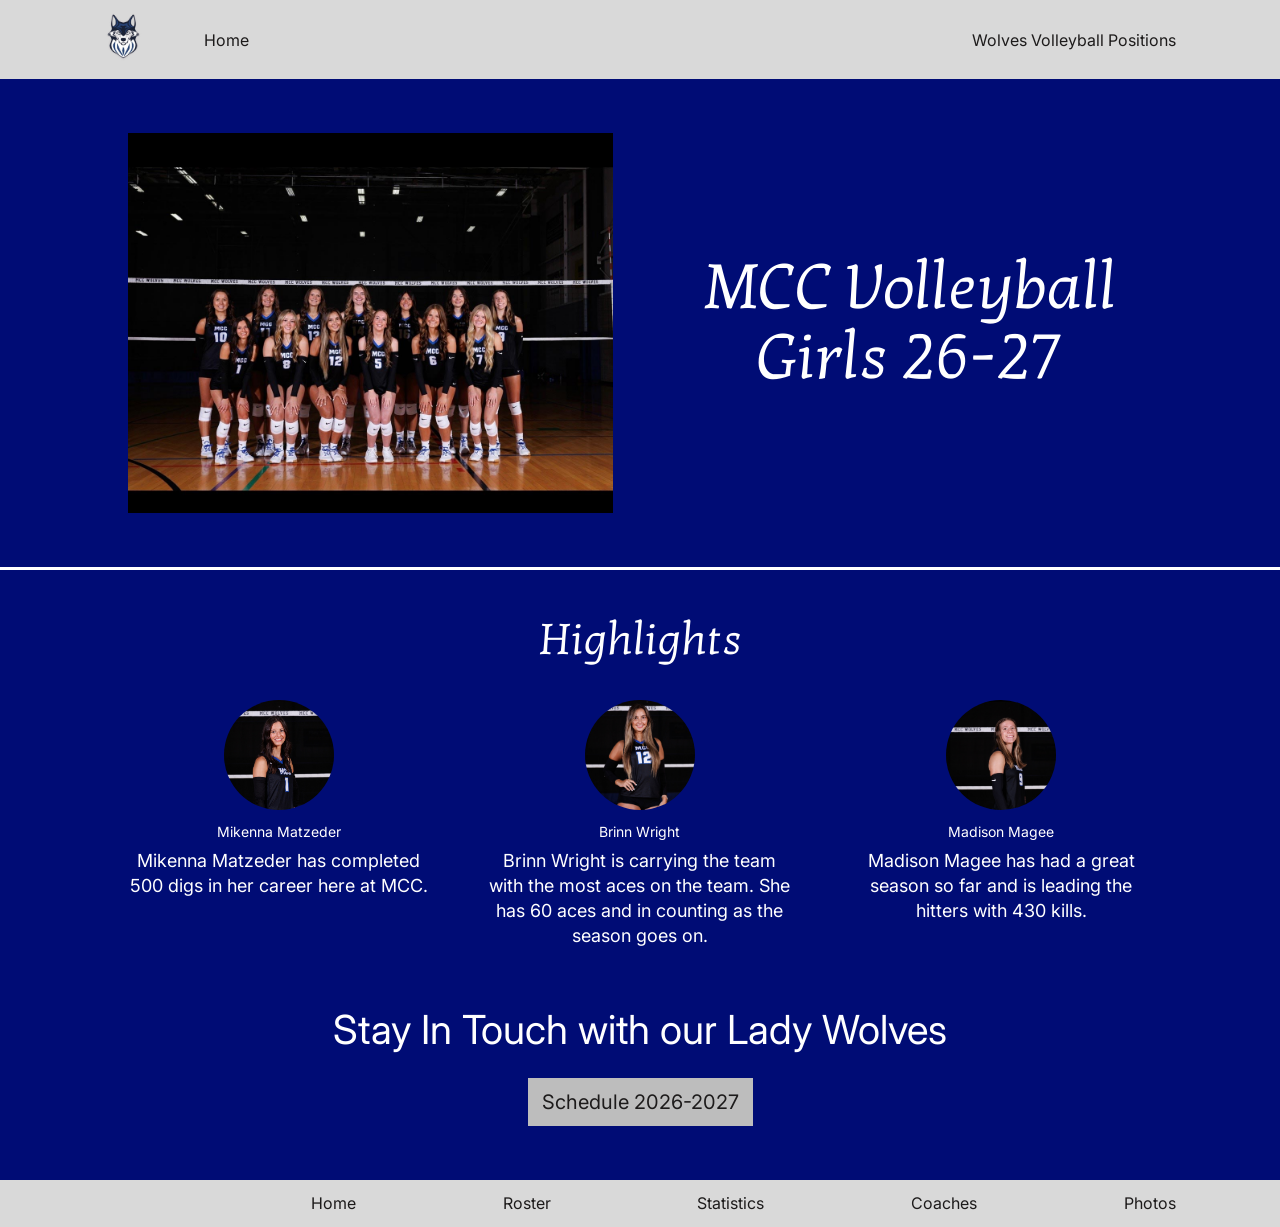
<file: index.html>
<!DOCTYPE html>
<html lang="en">
<head>
    <meta charset="UTF-8">
    <meta name="viewport" content="width=device-width, initial-scale=1.0">
    <title>MCC Volleyball Girls 26-27</title>
      <link rel="preconnect" href="https://fonts.googleapis.com">
    <link rel="preconnect" href="https://fonts.gstatic.com">
    <link href="https://fonts.googleapis.com/css2?family=Kotta+One&family=Inter&display=swap" rel="stylesheet">

    <link rel="stylesheet" href="css/styles.css">
</head>
<body id="top">

    <nav class="site-nav">
        <ul>
            <li>
                <a href="Images/wolf_logo-removebg-preview.png"><img src="Images/wolf_logo-removebg-preview.png"></a>

            </li>

            <li>
                <a href="#top">Home</a>
            </li>

            <li class="title">
                <a href="layout.html">Wolves Volleyball Positions</a>
            </li>
        </ul>
    </nav>

    <main>
        <header class="hero">
           <a href="Images/IMG_2531-(1).jpg"><img src="Images/IMG_2531-(1).jpg"></a>
            <h1>MCC Volleyball Girls 26-27</h1>
        </header>

        <section class="highlights" id="highlights">
            <h2>Highlights</h2>

            <div class="players">
                <article class="player">
                    <a href="Images/IMG_2529-(1).jpg"><img src="Images/IMG_2529-(1).jpg"></a>
                    <h3>Mikenna Matzeder</h3>
                    <p>Mikenna Matzeder has completed 500 digs in her career here at MCC.</p>
                </article>

                <article class="player">
                    <a href="Images/IMG_2528-(1).jpg"><img src="Images/IMG_2528-(1).jpg"></a>
                    <h3>Brinn Wright</h3>
                    <p>Brinn Wright is carrying the team with the most aces on the team. She has 60 aces and in counting as the season goes on.</p>
                </article>

                <article class="player">
                   <a href="Images/IMG_2530 (1).jpg"><img src="Images/IMG_2530 (1).jpg"></a>
                    <h3>Madison Magee</h3>
                    <p>Madison Magee has had a great season so far and is leading the hitters with 430 kills.</p>
                </article>
            </div>
        </section>

        <section class="touch-box" id="schedule">
            <h2>Stay In Touch with our Lady Wolves</h2>
            <a class="button" href="#">Schedule 2026-2027</a>
        </section>



    <footer class="site-footer">
        <ul>
            <li>
                
            </li>

            <li>
                <a href="#top">Home</a>
            </li>

            <li>
                <a href="#roster">Roster</a>
            </li>

            <li>
                <a href="#statistics">Statistics</a>
            </li>

            <li>
                <a href="#coaches">Coaches</a>
            </li>

            <li>
                <a href="#photos">Photos</a>
            </li>
        </ul>
    </footer>

</body>
</html>
</file>
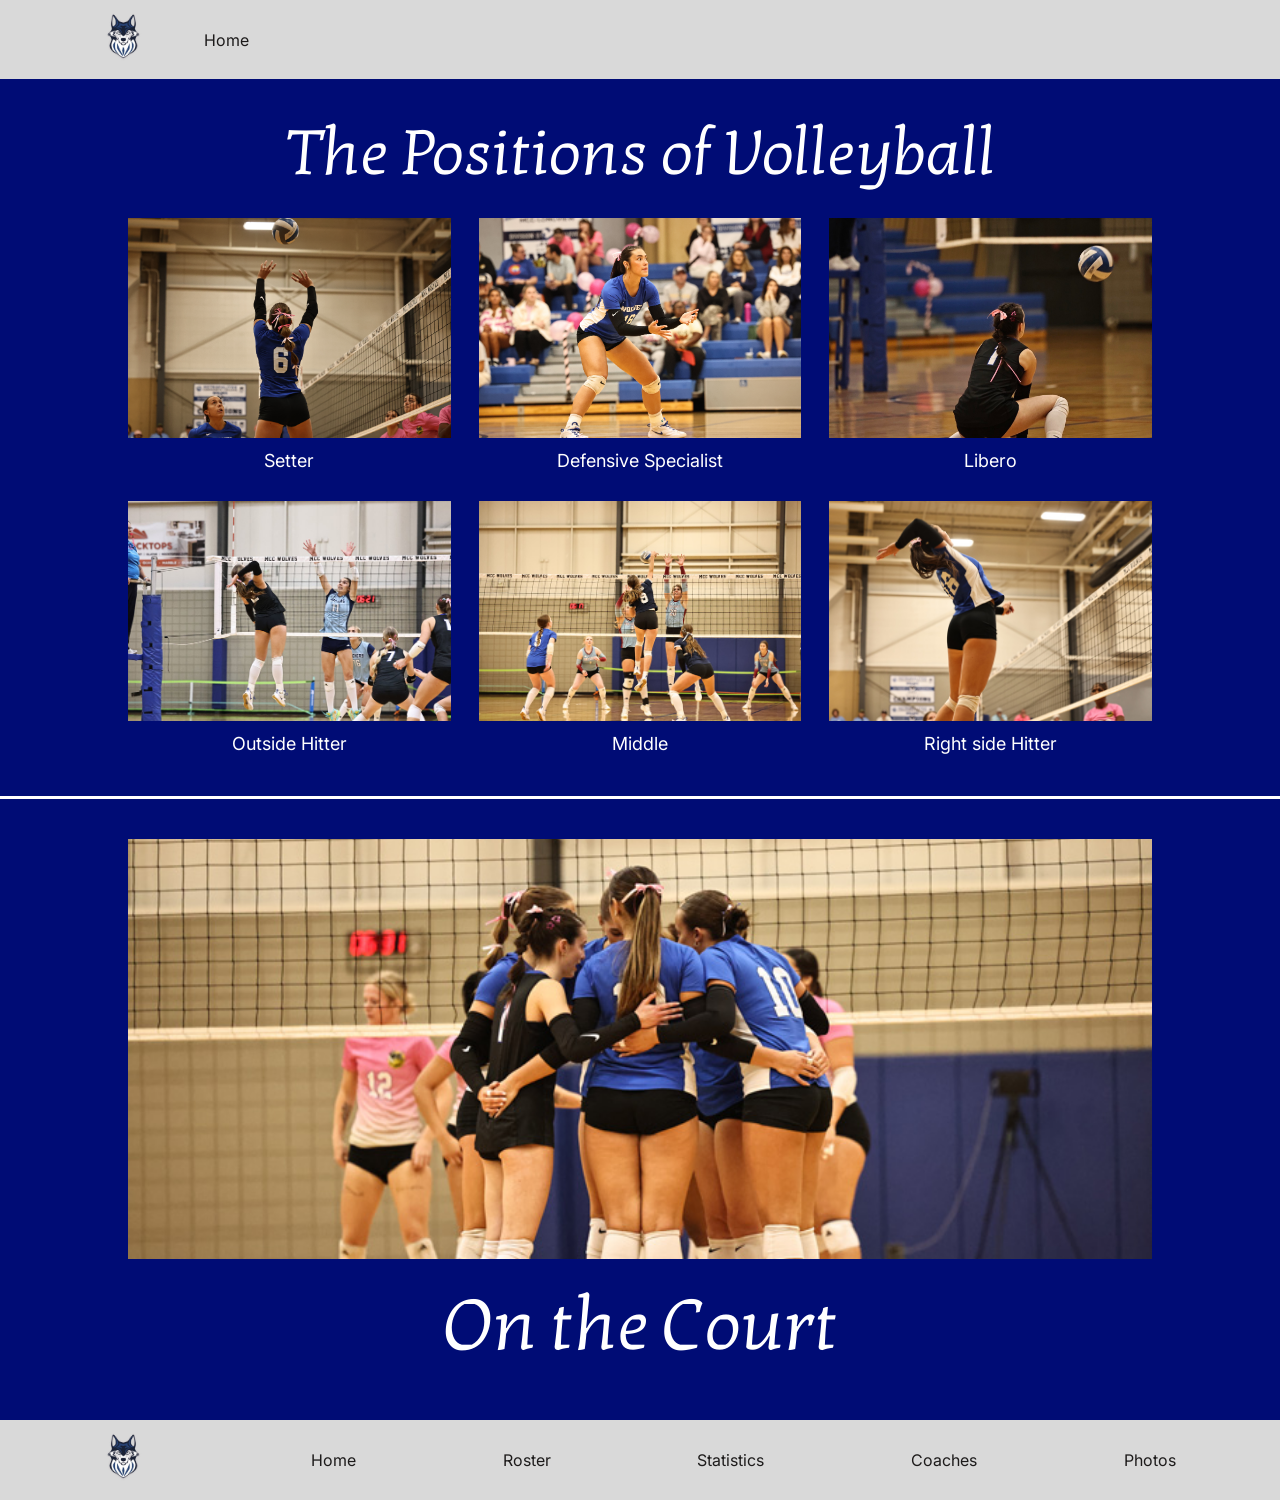
<file: layout.html>
<!DOCTYPE html>
<html lang="en">
<head>
    <meta charset="UTF-8">
    <meta name="viewport" content="width=device-width, initial-scale=1.0">
    <title>The Positions of Volleyball</title>

    <link rel="preconnect" href="https://fonts.googleapis.com">
    <link rel="preconnect" href="https://fonts.gstatic.com" crossorigin>
    <link href="https://fonts.googleapis.com/css2?family=Kotta+One&family=Inter&display=swap" rel="stylesheet">

    <link rel="stylesheet" href="css/styles.css">
</head>
<body id="top">

    <nav class="site-nav">
        <ul>
            <li>
                <a href="Images/wolf_logo-removebg-preview.png"><img src="Images/wolf_logo-removebg-preview.png"></a>

            </li>

            <li>
                <a href="index.html">Home</a>
            </li>
        </ul>
    </nav>

    <main>
        <header class="page-title">
            <h1>The Positions of Volleyball</h1>
        </header>

        <section class="positions">
            <article class="position">
                <a href="Images/IMG_2533 (1).JPG"><img src="Images/IMG_2533 (1).JPG"></a> 
                <p>Setter</p>
            </article>

            <article class="position">
                <a href="Images/IMG_2538 (1).JPG"><img src="Images/IMG_2538 (1).JPG"></a>
                <p>Defensive Specialist</p>
            </article>

            <article class="position">
                <a href="Images/IMG_2536 (1).jpg"><img src="Images/IMG_2536 (1).jpg"></a> 
                <p>Libero</p>
            </article>

            <article class="position">
               <a href="Images/IMG_2537-(1).jpg"><img src="Images/IMG_2537-(1).jpg"></a> 
                <p>Outside Hitter</p>
            </article>

            <article class="position">
                <a href="Images/IMG_2535-(1).jpg"><img src="Images/IMG_2535-(1).jpg"></a> 
                <p>Middle</p>
            </article>

            <article class="position">
                <a href="Images/IMG_2532-(1).jpg"><img src="Images/IMG_2532-(1).jpg"></a>
                <p>Right side Hitter</p>
            </article>
        </section>

        <section class="court">
            <a href="Images/IMG_2539-(1)-.jpg"><img src="Images/IMG_2539-(1)-.jpg"></a>
            <h2>On the Court</h2>
        </section>
    </main>

    <footer class="site-footer">
        <ul>
            <li>
                <a href="Images/wolf_logo-removebg-preview.png"><img src="Images/wolf_logo-removebg-preview.png"></a>
            </li>

            <li>
                <a href="index.html">Home</a>
            </li>

            <li>
                <a href="index.html#roster">Roster</a>
            </li>

            <li>
                <a href="index.html#statistics">Statistics</a>
            </li>

            <li>
                <a href="index.html#coaches">Coaches</a>
            </li>

            <li>
                <a href="index.html#photos">Photos</a>
            </li>
        </ul>
    </footer>

</body>
</html>
</file>
<file: css/styles.css>
* {
    box-sizing: border-box;
    margin: 0;
    padding: 0;
}

html {
    scroll-behavior: smooth;
}

body {
    background: #000C75;
    color: #FFFFFF;
    font-family: 'Inter', Arial, Helvetica, sans-serif;
    line-height: 1.4;
    min-height: 100vh;
    display: grid;
    grid-template: auto 1fr auto / 1fr;
}
h1, h2, h3 {
    font-family: 'Kotta One', Georgia, serif;
    font-weight: 400;
}

a {
    color: inherit;
    text-decoration: none;
}

/* Top and bottom bars */
.site-nav, .site-footer {
    background: #D9D9D9;
    color: #1D1B1B;
}

.site-nav ul, .site-footer ul {
    list-style: none;
    display: grid;
    align-items: center;
    gap: 40px;
    max-width: 1120px;
    margin: 0 auto;
    padding: 12px 24px;
}

.site-nav ul {
    grid-template: auto / 60px auto 1fr;
}

.site-footer ul {
    grid-template: auto / 60px auto auto auto auto auto;
    justify-content: space-between;
}

.site-nav img, .site-footer img {
    height: 50px;
}

.site-nav .title {
    text-align: right;
}

.site-nav a:hover, .site-footer a:hover {
    text-decoration: underline;
}

/* Page content */
main {
    width: 100%;
}

h1 {
    font-size: 64px;
    line-height: 1.1;
}

h2 {
    font-size: 44px;
}

/* Hero: picture on the left, title on the right */
.hero {
    display: grid;
    grid-template: auto / 1fr 1fr;
    align-items: center;
    gap: 54px;
    padding: 54px 10%;
}

.hero img {
    display: block;
    width: 100%;
    height: 380px;
    object-fit: cover;
    background: #D9D9D9;
}

.hero h1 {
    text-align: center;
}

/* Highlights: three players in a row */
.highlights {
    border-top: 3px solid #FFFFFF;
    padding: 40px 10% 54px;
    text-align: center;
}

.players {
    display: grid;
    grid-template: auto / 1fr 1fr 1fr;
    gap: 60px;
    margin-top: 28px;
}

.player img {
    width: 110px;
    height: 110px;
    border-radius: 50%;
    object-fit: cover;
    background: #D9D9D9;
    display: block;
    margin: 0 auto 12px;
}

.player h3 {
    font-family: 'Inter', Arial, Helvetica, sans-serif;
    font-size: 14px;
    margin-bottom: 6px;
}

.player p {
    font-size: 18px;
}

/* Stay in touch box */
.touch-box {
    padding: 0 10% 54px;
    text-align: center;
}

.touch-box h2 {
    font-family: 'Inter', Arial, Helvetica, sans-serif;
    font-size: 40px;
}

.button {
    display: inline-block;
    margin-top: 20px;
    background: #BDBDBD;
    color: #1D1B1B;
    padding: 10px 14px;
    font-size: 20px;
}

.button:hover {
    background: #FFFFFF;
}

/* Roster, statistics, coaches, photos */
.info {
    border-top: 3px solid #FFFFFF;
    padding: 40px 10% 54px;
    text-align: center;
}

.info p {
    margin-top: 12px;
    font-size: 18px;
}

/* Page 2 (layout.html): positions */
.page-title {
    padding: 40px 10% 28px;
    text-align: center;
}

.positions {
    display: grid;
    grid-template: auto / 1fr 1fr 1fr;
    gap: 28px;
    padding: 0 10% 40px;
}

.position img {
    display: block;
    width: 100%;
    height: 220px;
    object-fit: cover;
    background: #D9D9D9;
}

.position p {
    margin-top: 10px;
    text-align: center;
    font-size: 18px;
}

.court {
    border-top: 3px solid #FFFFFF;
    padding: 40px 10% 54px;
    text-align: center;
}

.court img {
    display: block;
    width: 100%;
    height: 420px;
    object-fit: cover;
    background: #D9D9D9;
    margin-bottom: 28px;
}

.court h2 {
    font-size: 72px;
    line-height: 1.1;
}
</file>
